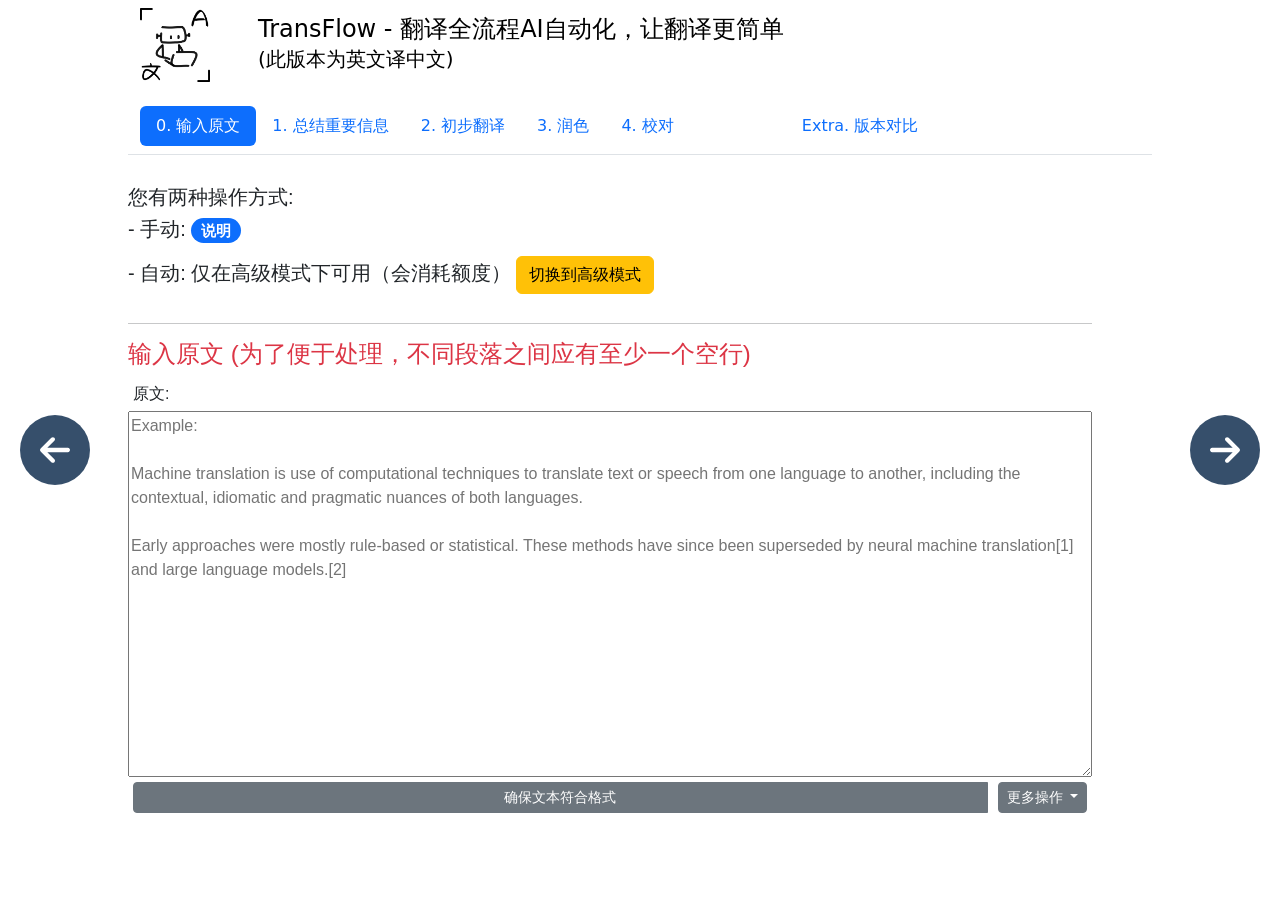
<file: index.html>
<!DOCTYPE html>
<html xmlns="http://www.w3.org/1999/xhtml" lang="en">

<head>
    <meta http-equiv="Content-Type" content="text/html; charset=utf-8" />
    <title>TransFlow - Effortless AI Translation Workflow</title>
    <link rel="icon" href="/static/icon.png">
    <meta name="viewport" content="width=device-width, initial-scale=1, minimum-scale=1, maximum-scale=1" />
    <meta name="viewport" content="width=device-width,initial-scale=1">
    <link href="https://cdn.jsdelivr.net/npm/bootstrap@5.3.3/dist/css/bootstrap.min.css" rel="stylesheet" integrity="sha384-QWTKZyjpPEjISv5WaRU9OFeRpok6YctnYmDr5pNlyT2bRjXh0JMhjY6hW+ALEwIH" crossorigin="anonymous">
    <link rel="stylesheet" href="static/custom.css">

</head>
<body>

<svg id="goto-prev" xmlns="http://www.w3.org/2000/svg" viewBox="0 0 448 512"><path fill="#FFF" d="M9.4 233.4c-12.5 12.5-12.5 32.8 0 45.3l160 160c12.5 12.5 32.8 12.5 45.3 0s12.5-32.8 0-45.3L109.2 288 416 288c17.7 0 32-14.3 32-32s-14.3-32-32-32l-306.7 0L214.6 118.6c12.5-12.5 12.5-32.8 0-45.3s-32.8-12.5-45.3 0l-160 160z"/></svg>
<svg  id="goto-next" xmlns="http://www.w3.org/2000/svg" viewBox="0 0 448 512"><path fill="#FFF" d="M438.6 278.6c12.5-12.5 12.5-32.8 0-45.3l-160-160c-12.5-12.5-32.8-12.5-45.3 0s-12.5 32.8 0 45.3L338.8 224 32 224c-17.7 0-32 14.3-32 32s14.3 32 32 32l306.7 0L233.4 393.4c-12.5 12.5-12.5 32.8 0 45.3s32.8 12.5 45.3 0l160-160z"/></svg>

<input type="file" id="load_input" textarea-id="">
<span id="notification" class="advanced_mode">The automation process will be displayed here (click to stop the automation)</span>

<div class="modal fade" id="help1_Modal" tabindex="-1" aria-labelledby="help1_ModalLabel" aria-hidden="true">
  <div class="modal-dialog">
    <div class="modal-content">
      <button type="button" class="btn-close" data-bs-dismiss="modal" aria-label="Close"></button>
      <div class="modal-body">
        <h6>This App interacts with a chatbot (e.g., ChatGPT) for Q&A. In manual mode, the App and cannot directly connect to the chatbot. You will need to manually send the generated prompt to the chatbot and copy its response back into the App.</h6>
        <hr>
        <h4>Steps:</h4>
        <p>1. Enter the original text.</p>
        <p>2. Click the right arrow to start the next Stage.</p>
        <p>3. Read the instruction in red for each step and follow the instructions.</p>
        <p>4. Repeat 2&3 until the Proofreading Stage finished. </p>
      </div>
    </div>
  </div>
</div>

<div class="modal fade" id="help2_Modal" tabindex="-1" aria-labelledby="help2_ModalLabel" aria-hidden="true">
  <div class="modal-dialog">
    <div class="modal-content">
      <button type="button" class="btn-close" data-bs-dismiss="modal" aria-label="Close"></button>
      <div class="modal-body">
          <h4>How to copy the response:</h4>
          <hr>
          <p>- Press Ctrl(CMD)+Shift+C also works in ChatGPT. </p>
          <p>- Click on the small button at the bottom left after the response in the chat window. </p>
          <br>
          <h4>If the response was interrupted:</h4>
          <hr>
          <p>- Click on the `continue` button in ChatGPT.</p>
          <p>- Request `continue` in the chatbox.</p>
      </div>
    </div>
  </div>
</div>


<nav class="py-2 border-bottom flex-container">
    <div class="container d-flex flex-wrap justify-content-center">
      <a href="/" class="d-flex align-items-center mb-3 mb-lg-0 me-lg-auto link-body-emphasis text-decoration-none">
        <img src="/static/logo2.png" id="logo" width="70" height="74">        
        <svg class="bi me-2" width="40" height="32"></svg>
        <span class="fs-4">TransFlow - Translation AI Workflow, Let Translation Flows Effortlessly
        <h5>(English->Chinese)</h5>
      </a>
    </div>
    <br>
    <div class="container d-flex flex-wrap">
      
      <ul class="nav nav-pills">
        <li class="nav-item"><a id="slide0_pointer" class="nav-link active">0. Enter the original text</a></li>
        <li class="nav-item"><a id="slide1_pointer" class="nav-link">1. Summarize the key information</a></li>
        <li class="nav-item"><a id="slide2_pointer" class="nav-link">2. Preliminary translation</a></li>
        <li class="nav-item"><a id="slide3_pointer" class="nav-link">3. Polishing</a></li>
        <li class="nav-item"><a id="slide4_pointer" class="nav-link">4. Proofreading</a></li>
        &emsp;&emsp;&emsp;&emsp;&emsp;&emsp;
        <li class="nav-item"><a id="slide5_pointer" class="nav-link">Extra. Version comparison</a>
      </ul>
    </div>
</nav>
<!-- <br> -->

<div id="slides">
    <div class="slide active" id="slide0">
        <div class="slide-content">
            <div class="flex-container">
                <div class="grid">
                    <span>
                        <h5>You have two options for the operation: </h5>
                        <h5 data-bs-toggle="modal" data-bs-target="#help1_Modal">- Manual:&#10;&#10;<span class="badge rounded-pill text-bg-primary">Explanation</span></h5>
                        <h5>- Automatic: Available only in ADVANCED mode (will consumes credits)<button type="button" id="switch_mode" class="btn btn-warning">Switch to ADVANCED mode</button><button type="button" id="auto_stage_all" class="automation advanced_mode btn btn-success">Enter the original text and click here to automate the entire translation process</button></h5>
                        
                        <span class="advanced_mode">Prompt Length Limit:<input type="text" id="length_limit" size="8" value="32000"></span>
                    </span>
                    <hr>
                    <h4 class="text-danger">Enter the original text (for ease of processing, there should be at least one blank line between paragraphs)</h4>
                    <label for="raw_article">Raw document:</label>
                    <textarea id="raw_article" xml-label="p_?" rows="15" cols="100" placeholder="Example:&#10;&#10;Machine translation is use of computational techniques to translate text or speech from one language to another, including the contextual, idiomatic and pragmatic nuances of both languages.&#10;&#10;Early approaches were mostly rule-based or statistical. These methods have since been superseded by neural machine translation[1] and large language models.[2]"></textarea>

                    <div class="btn-group">
                      <button type="button" class="btn btn-secondary btn-sm format_article" textarea-id="raw_article">Make sure the text is formatted</button>
                      <div class="dropdown">
                          <button class="btn btn-secondary btn-sm dropdown-toggle " type="button" data-bs-toggle="dropdown" aria-expanded="false">
                            More actions
                          </button>
                          <ul class="dropdown-menu">
                            <li><button class="dropdown-item save-Button" type="button" textarea-id="raw_article" data-filename="raw.md">Save text without formatting marks</button></li>
                            <li><button class="dropdown-item load-Button" type="button" textarea-id="raw_article">Upload Text</button></li>
                            <li><button class="dropdown-item copy_to_comparison" type="button" textarea-id="raw_article" version-name="Raw">Add to comparison</button></li>
                          </ul>
                        </div>
                    </div>
                    
                </div>
            </div>
        </div>
    </div>
    <div class="slide" id="slide1">
        <h2>(Get the key information that helps the translation)
            <button type="button" id="auto_stage1" class="automation advanced_mode btn btn-success btn-sm btn-sm">Automatically execute the entire Stage</button>
            <!-- d-none -->
        </h2>
        <div class="flex-container">
            <div class="grid advanced_mode">
                <h4 class="text-danger">1.1 Create a glossary
                    <button type="button" class="btn btn-danger" id="fetch_online_glossary"textarea-id="glossary">Generate a glossary from the online database</button></h4>
                <label for="">Reference Glossary:</label>
                <textarea id="glossary" rows="10" cols="50" placeholder="Example:&#10;&#10;| Term | Category | Translation |&#10;|---|---|---|&#10;| LLM | AI | 大语言模型 |"></textarea>
                
                <button id="update_online_glossary" textarea-id="glossary">
                Click here to update the online database after modification</button>
            </div>
            <div class="grid">
                <h4 class="text-danger">1.2 Please click on the red button to generate a prompt from the template and previous content
                    <button type="button" class="process_prompt_general btn btn-danger" prompt-textarea-id="editor_prompt" article-textarea-id="raw_article">Generate prompt and copy it</button></h4>
                <button type="button" id="editor_prompt_button" class="process_prompt_general automation advanced_mode btn btn-success btn-sm" prompt-textarea-id="editor_prompt" article-textarea-id="raw_article" automation='true' result-textarea-id="annotation">Auto-generate/execute the prompt and send the response to the next textarea</button>
                <label for="editor_prompt">Prompt template:</label>
                <textarea id="editor_prompt" rows="3" cols="50" style="background-color: #FFFBE6"></textarea>
            </div>

            <div class="grid">
                <h4 class="text-danger">1.3 Please start a new chatbot (e.g. ChatGPT), then send the copied prompt</h4>
                <br>
                <h4 class="text-danger" data-bs-toggle="modal" data-bs-target="#help2_Modal">1.4 When the response of chatbot is ready, copy the response and paste it below&#10;&#10;<span class="badge rounded-pill text-bg-primary">Help</span></h4>
                <label for="annotation">Annotation: </label>
                <textarea id="annotation" xml-label="annotation" rows="10" cols="40" placeholder="Example: &#10;&#10;Task 1:&#10;...&#10;Task 2:&#10;...&#10;Task 3:&#10;...&#10;Task 4:&#10;...&#10;"></textarea>
            </div>
            <div class="grid">
                <h4 class="text-danger">1.5 Extract the annotations from the responsed text above
                    <button type="button" class="format_article btn btn-danger"  id="format_annotation" textarea-id="annotation">Extract</button></h4>
                 
                <label for="wording">Wording:</label>
                <input type="text" id="wording" size="20" value="">
                <label for="category">Category:</label>
                <input type="text" id="category" size="20" value="">
                <label for="polishing_scheme">Polishing scheme:</label>
                <textarea id="polishing_scheme" xml-label="Polishing scheme" rows="10" cols="40" placeholder=""></textarea>    
            </div>
            
        </div>
    </div>
    <div class="slide" id="slide2">
        <h2>(Preliminary translation and simple polishing & proofreading)
            <button type="button" id="auto_stage2" class="automation advanced_mode btn btn-success btn-sm btn-sm">Automatically execute the entire Stage</button>
        </h2>
        <div class="flex-container">
            <div class="advanced_mode">
                <div class="grid">
                    <h4 class="text-danger">2.1 Use machine translation to generate first draft
                        <button type="button" class="btn btn-danger" id="machine_translate">Translate by DeepL</button></h4>
                    
                    <textarea id="MT_article" xml-label="p_?" rows="10" cols="50"></textarea>

                    <div class="btn-group">
                      <button type="button" id="format_MT_article" class="btn btn-secondary btn-sm format_article" textarea-id="MT_article">Make sure the text is formatted</button>
                      <div class="dropdown">
                          <button class="btn btn-secondary btn-sm dropdown-toggle " type="button" data-bs-toggle="dropdown" aria-expanded="false">
                            More actions
                          </button>
                          <ul class="dropdown-menu">
                            <li><button class="dropdown-item save-Button" type="button" textarea-id="MT_article" data-filename="[Step1]Machine translation">Save text without formatting marks</button></li>
                            <li><button class="dropdown-item load-Button" type="button" textarea-id="MT_article">Upload Text</button></li>
                            <li><button class="dropdown-item copy_to_comparison" type="button" textarea-id="MT_article" version-name="Machine translate">Add to comparison</button></li>
                          </ul>
                        </div>
                    </div>
                    <br>
                    <br>
                </div>

                <div class="grid">
                    <h4 class="text-danger">2.2.1 Please click on the red button to generate a prompt from the template and previous content
                        <button type="button" class="process_prompt_general btn btn-danger" prompt-textarea-id="prerevision_prompt" article-textarea-id="MT_article">Generate prompt and copy it</button></h4>
                    <button type="button" id="prerevision_button" class="process_prompt_general automation advanced_mode btn btn-success btn-sm" prompt-textarea-id="prerevision_prompt" article-textarea-id="MT_article" automation='true' result-textarea-id="prerevision_article">Auto-generate/execute the prompt and send the response to the next textarea</button>
                    <label for="prerevision_prompt">Prompt template:</label>
                    <textarea id="prerevision_prompt" rows="3" cols="50" style="background-color: #FFFBE6"></textarea>  
                </div>
                <div class="grid">
                    <h4 class="text-danger">2.2.2 Please start a new chatbot (e.g. ChatGPT), then send the copied prompt</h4>
                    <br>
                    <h4 class="text-danger" data-bs-toggle="modal" data-bs-target="#help2_Modal">2.2.3 When the response of chatbot is ready, copy the response and paste it below&#10;&#10;<span class="badge rounded-pill text-bg-primary">Help</span></h4>
                    <label for="prerevision_article">Simple revision:</label>
                </div>
            </div>
            <div class="basic_mode">
                <div class="grid">
                    <h4 class="text-danger">2.1 Please click on the red button to generate a prompt from the template and previous content
                        <button type="button" class="process_prompt_general btn btn-danger" prompt-textarea-id="LLM_translation_prompt" article-textarea-id="MT_article">Generate prompt and copy it</button></h4>
                    <button type="button" id="prerevision_button" class="d-none process_prompt_general automation advanced_mode btn btn-success btn-sm" prompt-textarea-id="LLM_translation_prompt" automation='true' result-textarea-id="prerevision_article">Auto-generate/execute the prompt and send the response to the next textarea</button>
                    <label for="LLM_translation_prompt">Prompt template:</label>
                    <textarea id="LLM_translation_prompt" rows="3" cols="50" style="background-color: #FFFBE6"></textarea>           
                </div>
                <div class="grid">
                    <h4 class="text-danger">2.2 Please start a new chatbot (e.g. ChatGPT), then send the copied prompt</h4>
                    <br>
                    <h4 class="text-danger" data-bs-toggle="modal" data-bs-target="#help2_Modal">2.3 When the response of chatbot is ready, copy the response and paste it below&#10;&#10;<span class="badge rounded-pill text-bg-primary">Help</span></h4>
                    <label for="prerevision_article">Preliminary Translated:</label>
                </div>
            </div>
            <div class="grid">
                <textarea id="prerevision_article" xml-label="p_?" operations='+,+' rows="10" cols="50"></textarea>

                <div class="btn-group">
                  <button type="button" class="btn btn-secondary btn-sm format_article" textarea-id="prerevision_article">Make sure the text is formatted</button>
                  <div class="dropdown">
                      <button class="btn btn-secondary btn-sm dropdown-toggle " type="button" data-bs-toggle="dropdown" aria-expanded="false">
                        More actions
                      </button>
                      <ul class="dropdown-menu">
                        <li><button class="dropdown-item save-Button" type="button" textarea-id="prerevision_article" data-filename="[Step2]prerevision.md">Save text without formatting marks</button></li>
                        <li><button class="dropdown-item load-Button" type="button" textarea-id="prerevision_article">Upload Text</button></li>
                        <li><button class="dropdown-item copy_to_comparison" type="button" textarea-id="prerevision_article" version-name="Prerevision">Add to comparison</button></li>
                      </ul>
                    </div>
                </div>
            </div>
        </div>
    </div>
    <div class="slide" id="slide3">
        <h2>(Generate the new polish scheme)
            <button type="button" id="auto_stage3" class="automation advanced_mode btn btn-success btn-sm">Automatically execute the entire Stage</button>
        </h2>
        <div class="flex-container">
            <div class="grid">
                <h4 class="text-danger">3.1 Please click on the red button to generate a prompt from the template and previous content
                    <button type="button" class="process_prompt_general btn btn-danger" prompt-textarea-id="polish_preparation_prompt" article-textarea-id="prerevision_article|MT_article">Generate prompt and copy it</button></h4>
                <button type="button" id="polish_preparation_button" class="process_prompt_general automation advanced_mode btn btn-success btn-sm" prompt-textarea-id="polish_preparation_prompt" article-textarea-id="prerevision|MT_article" automation='true' result-textarea-id="polish_preparation">Auto-generate/execute the prompt and send the response to the next textarea</button>
                <label for="polish_preparation_prompt">Prompt template:</label>
                <textarea id="polish_preparation_prompt" rows="3" cols="50" style="background-color: #FFFBE6"></textarea>
            </div>
            <div class="grid">
                <h4 class="text-danger">3.2 Please start a new chatbot (e.g. ChatGPT), then send the copied prompt</h4>
                <br>
                <h4 class="text-danger" data-bs-toggle="modal" data-bs-target="#help2_Modal">3.3 When the response of chatbot is ready, copy the response and paste it below&#10;&#10;<span class="badge rounded-pill text-bg-primary">Help</span></h4>
                <textarea id="polish_preparation" rows="10" cols="50"></textarea>
                <h4 class="text-danger">3.4 Extract the information from the responsed text above
                <button type="button" id="extract_polishing_information" class="btn btn-danger">Extract</button></h4> 
            </div>
        </div>
        <h2>(Get different polish verisons and then integrating them)</button>
        </h2>
        <div class="flex-container">    
            <div class="grid">
                <h4 class="text-danger">3.5 Please click on the red button to generate a prompt from the template and previous content
                    <button type="button" class="process_prompt_general btn btn-danger" prompt-textarea-id="polish_prompt" article-textarea-id="prerevision_article|MT_article">Generate prompt and copy it</button></h4>
                <button type="button" id="polish_analysis_button" class="process_prompt_general automation advanced_mode btn btn-success btn-sm" prompt-textarea-id="polish_prompt" article-textarea-id="prerevision|MT_article" automation='true' result-textarea-id="polished_article_analysis">Auto-generate/execute the prompt and send the response to the next textarea</button>
                <label for="polish_prompt">Prompt template:</label>
                <textarea id="polish_prompt" rows="3" cols="50" style="background-color: #FFFBE6"></textarea>
            </div>
            <div class="grid">
                <h4 class="text-danger">3.6 Please start a new chatbot (e.g. ChatGPT), then send the copied prompt</h4>
                    <br>
                <h4 class="text-danger" data-bs-toggle="modal" data-bs-target="#help2_Modal">3.3 When the response of chatbot is ready, copy the response and paste it below&#10;&#10;<span class="badge rounded-pill text-bg-primary">Help</span></h4>
                <textarea id="polished_article_analysis" rows="10" cols="50"></textarea>
            </div>
            <div class="grid">
                <h4 class="text-danger">3.7 Extract the article from the responsed text above
                    <button type="button" id="selectVersion" class="btn btn-danger" article-textarea-id="polished_article_analysis" result-textarea-id="polished_article">Extract</button></h4>         

                <label for="polished_article">Polished:</label>
                <textarea id="polished_article" xml-label="p_?" operations='+,+' rows="10" cols="50"></textarea>

                <div class="btn-group">
                  <button type="button" class="btn btn-secondary btn-sm format_article" textarea-id="polished_article">Make sure the text is formatted</button>
                  <div class="dropdown">
                      <button class="btn btn-secondary btn-sm dropdown-toggle " type="button" data-bs-toggle="dropdown" aria-expanded="false">
                        More actions
                      </button>
                      <ul class="dropdown-menu">
                        <li><button class="dropdown-item save-Button" type="button" textarea-id="polished_article" data-filename="[Step3]Polished.md">Save text without formatting marks</button></li>
                        <li><button class="dropdown-item load-Button" type="button" textarea-id="polished_article">Upload Text</button></li>
                        <li><button class="dropdown-item copy_to_comparison" type="button" textarea-id="polished_article" version-name="Polished">Add to comparison</button></li>
                      </ul>
                    </div>
                </div>
            </div>
        </div>
    </div>
    <div class="slide" id="slide4">
        <h2>(Analyze translation errors in each sentence and correct them)
            <button type="button" id="auto_stage4" class="automation advanced_mode btn btn-success btn-sm">Automatically execute the entire Stage</button>
        </h2>
        <div class="flex-container">
            <div class="grid">
                <h4 class="text-danger">4.1 Please click on the red button to generate a prompt from the template and previous content
                    <button type="button" class="process_prompt_general btn btn-danger" prompt-textarea-id="proof_prompt" article-textarea-id="prerevision|polished_article|MT_article">Generate prompt and copy it</button></h4>
                <button type="button" id="proof_button1" class="process_prompt_general automation advanced_mode btn btn-success btn-sm" prompt-textarea-id="proof_prompt" article-textarea-id="prerevision|polished_article|MT_article" automation='true' result-textarea-id="proofed_article_analysis">Auto-generate/execute the prompt and send the response to the next textarea</button>
                <label for="proof_prompt">Prompt template:</label>
                <textarea id="proof_prompt" rows="3" cols="50" style="background-color: #FFFBE6"></textarea>
            </div>
            <div class="grid">
                <h4 class="text-danger">4.2 Please start a new chatbot (e.g. ChatGPT), then send the copied prompt</h4>
                    <br>
                <h4 class="text-danger" data-bs-toggle="modal" data-bs-target="#help2_Modal">4.3 When the response of chatbot is ready, copy the response and paste it below&#10;&#10;<span class="badge rounded-pill text-bg-primary">Help</span></h4>
                <textarea id="proofed_article_analysis" rows="10" cols="50"></textarea>
            </div>
            <div class="grid">
                <h4 class="text-danger">4.4 Extract the article from the responsed text above
                    <button type="button" id="construct_proofed_version" class="btn btn-danger" article-textarea-id="proofed_article_analysis" result-textarea-id="proofed_article">Extract</button></h4>

                <label for="proofed_article">Proofreaded:</label>
                <textarea id="proofed_article" xml-label="p_?" operations='+,-,concat' rows="10" cols="50"></textarea>

                <div class="btn-group">
                  <button type="button" class="btn btn-secondary btn-sm format_article" textarea-id="proofed_article">Make sure the text is formatted</button>
                  <div class="dropdown">
                      <button class="btn btn-secondary btn-sm dropdown-toggle " type="button" data-bs-toggle="dropdown" aria-expanded="false">
                        More actions
                      </button>
                      <ul class="dropdown-menu">
                        <li><button class="dropdown-item save-Button" type="button" textarea-id="proofed_article" data-filename="[Step4]Proofreaded.md">Save text without formatting marks</button></li>
                        <li><button class="dropdown-item load-Button" type="button" textarea-id="proofed_article">Upload Text</button></li>
                        <li><button class="dropdown-item copy_to_comparison" type="button" textarea-id="proofed_article" version-name="Proofreaded">Add to comparison</button></li>
                      </ul>
                    </div>
                </div>
            </div>
        </div>
    </div>
    <div class="slide" id="slide5">
        <div class="flex-container" id="versions">
            <div id="button_for_versions" class="grid">
                <button type="button" id="add_version" class="btn btn-warning">Add new version</button>
                <button type="button" id="copy_multiversions" class="btn btn-danger">Copy the the comparison to the clipboard</button>
            </div>
        </div>
    </div>
</div>

<script src="https://cdn.jsdelivr.net/npm/bootstrap@5.3.3/dist/js/bootstrap.bundle.min.js" integrity="sha384-YvpcrYf0tY3lHB60NNkmXc5s9fDVZLESaAA55NDzOxhy9GkcIdslK1eN7N6jIeHz" crossorigin="anonymous"></script>
<script type="text/javascript" src="static/io.js"></script>
<script type="text/javascript" src="static/text-format.js"></script>
<script type="text/javascript" src="static/shorten-prompt.js"></script>
<script type="text/javascript" src="static/slides.js"></script>
<script type="text/javascript" src="static/automation.js"></script>

<script type="importmap">
  {
    "imports": {
      "sentencex": "https://esm.sh/sentencex@0.4.2"
    }
  }
</script>
<script type="module">
  import segment from "sentencex"; // → https://esm.sh/react@18.2.0
  window.segment = segment;
</script>

<script type="text/javascript">

// 替换字典
const replacements = {
    "Translation AI Workflow, Let Translation Flows Effortlessly": "翻译全流程AI自动化，让翻译更简单",
    "(English->Chinese)": "(此版本为英文译中文)",
    "for ease of processing, there should be at least one blank line between paragraphs": "为了便于处理，不同段落之间应有至少一个空行",
    "Get the key information that helps the translation": "获取有助于翻译的重要信息",
    "The automation process will be displayed here (click to stop the automation)": "此处可显示自动化进度（点击可停止自动化）",

    "Use machine translation to generate first draft": "使用机器翻译生成初稿",
    "Preliminary translation and simple polishing & proofreading": "初步翻译和简单的润色&校对",
    "Preliminary translation": "初步翻译",
    "Generate the new polish scheme": "生成新的润色方案",
    "Get different polish verisons and then integrating them": "获得不同的润色，然后整合",
    "Analyze translation errors in each sentence and correct them": "分析每句话的翻译错误并修改",

    "This App interacts with a chatbot (e.g., ChatGPT) for Q&A. In manual mode, the App and cannot directly connect to the chatbot. You will need to manually send the generated prompt to the chatbot and copy its response back into the App to process.": "本应用需与聊天助手（如 ChatGPT）进行问答。在手动模式下，本应用无法直接连接聊天助手，你需要手动将应用生成的 Prompt 发送给聊天助手，并将其回复传回应用处理。",
    "Enter the original text and click here to automate the entire translation process": "输入原文后点此自动运行所有流程",
    "Automatically execute the entire Stage": "自动运行这部分的流程",
    "Enter the original text": "输入原文",
    "Click the right arrow to start the next Stage": "点击右侧箭头进入下一阶段",
    "Read the instruction in red for each step and follow the instructions": "阅读每个步骤的红色文字，按照文字指示操作",
    "Go to the next step": "进入下一步骤",
    "Repeat 2&3 until the Proofreading Stage finished": "重复 2 & 3 直到校对阶段完成",

    "Prompt Length Limit": "Prompt长度限制",
    "You have two options for the operation": "您有两种操作方式",
    "- Manual": "- 手动",
    "- Automatic": "- 自动",

    "Prompt template": "Prompt模板",
    "Summarize the key information": "总结重要信息",
    "Please click on the red button to generate a prompt from the template and previous content": "请点击红色按钮，根据模板和之前的内容生成Prompt",
    "Please start a new chatbot (e.g. ChatGPT), then send the copied prompt": "请重新打开一个聊天助手页面（如ChatGPT），然后发送复制的Prompt",
    "Generate prompt and copy it": "生成并复制Prompt",
    "Auto-generate/execute the prompt and send the response to the next textarea": "自动生成 / 执行prompt并把回复填入后面的文本框",

    "Extract the information from the responsed text above": "从回复的文本中提取信息",
    "Extract the article from the responsed text above": "从回复的文本中提取文章",
    "Extract the annotations from the responsed text above": "从回复的文本中提取注释",
    "When the response of chatbot is ready, copy the response and paste it below": "聊天助手完成回复后，请复制回复并粘贴在下面",

    "How to copy the response": "怎样复制回复",
    "Click on the small button at the bottom left after the response in the chat window": "点击回复的左下的方形小按钮可复制输出",
    "Press Ctrl(CMD)+Shift+C also works in ChatGPT": "ChatGPT中可按Ctrl(CMD)+Shift+C",
    "If the response was interrupted": "如果回复中断",
    "Click on the `continue` button in ChatGPT": "在ChatGPT中可点“continue”按钮",
    "Request `continue` in the chatbox": "聊天窗口中输入“continue”",

    "Create a glossary": "创建词汇表",
    "Reference Glossary:": "参考词汇表:",
    "Generate a glossary from the online database": "检索在线数据库，自动生成词汇表",
    "Click here to update the online database after modification": "修改后点此更新在线数据库",
    "Translate by DeepL": "使用DeepL翻译",

    "Extract": "提取",
    "Available only in ADVANCED mode (will consumes credits)": "仅在高级模式下可用（会消耗额度）",
    "Switch to BASIC mode": "切换到简单模式",
    "Switch to ADVANCED mode": "切换到高级模式",

    "Save text without formatting marks": "保存文本(无格式标记)",
    "Version comparison": "版本对比",
    "Add new version": "添加新版本",
    "Copy the the comparison to the clipboard": "复制不同版本的对比到剪贴板",
    "Add to comparison": "添加到版本对比",
    "Version:": "版本名:",
    "Upload Text": "上传文本",
    "Make sure the text is formatted": "确保文本符合格式",
    "More actions": "更多操作",
    "Help": "帮助",
    "Explanation": "说明",

    "Required": "必要信息",
    "Annotation": "注释",
    "Category": "文章分类",
    "Wording": "写作风格",
    "Polishing scheme": "润色方案",
    "Glossary": "词汇表",

    "Raw document": "原文",
    "Simple revision": "初步修改稿",
    "Preliminary Translated": "初稿",
    "Machine translation": "机器翻译",
    "Polished": "润色稿",
    "Proofreaded": "校对稿",
    "Polishing": "润色",
    "Proofreading": "校对",
    
    "": "",
    "": "",
    "": "",
};

var f_labels = {'VERSION':'版本',
    'SOURCE':'原文',
    'TRANSLATION':'翻译',
    'ANALYSIS':'分析',
    'SELECTION':'选择',
    'REVISION':'修正',
    'TERMS':'建议词汇表',
    'source_language':'English',
    'source_language2':'英文',
    'source_lang':'EN',
    'target_language':'Chinese',
    'target_language2':'中文',
    'target_lang':'ZH'
}

var general_note = `## 当你输出上述结构时，请注意保证：
- 段落完整：
    - 请确保输出\`<p_1>\`->\`@{last_paragraph}@\`的所有段落；
    - 禁止擅自合并或遗漏任何段落（包括注释、引用）;
    - 禁止在输出的开头和结尾擅自增加无关的内容；
- 语义完整：
    - 禁止改变文章原意；
    - 禁止擅自将较长内容总结，或擅自将较短内容扩展；
    - 如果文中出现${f_labels["source_language2"]}（包括名称、术语、参考文献、参考文献在正文中的引用、等等），说明这些是不需要翻译的部分，请完整保留其原文；
    - 请遵照\`<glossary>\`（即翻译词汇表）和\`<do_not_translate>\`（即不可译内容）提供的翻译指示；
- 格式完整：
    - 禁止删除原文中的标题、列表、链接、粗体、斜体、表格等所有Markdown格式标记，不要进行任何破坏格式的操作；
    - 如果文中出现引用、注释或脚注，请完整保留它们的原文内容和标签格式；
    - 文中有些内容出现在括号之间，它们也很重要，禁止擅自删除括号之间的内容。

这一任务对我非常关键，完整完成任务后你将得到10000美元的酬劳。请深呼吸，然后充分展现你的写作技能，认真完成任务并输出。`

var step1_task234 = `<*Task2*>

<*参考材料*>

**词汇表参考**：
---
@{glossary}@

</*参考材料*>

<*角色*>
你是一个专业翻译员：
- 母语为${f_labels["target_language2"]}，语言表达能力极高，有近50年的${f_labels["target_language2"]}写作经验；
</*角色*>

<任务描述>
## 目标

在你看到的这篇${f_labels["source_language2"]}文章中有一些需要特别注意的词汇（诸如术语/命名/习惯表达）不能被直接翻译，而是有在这个领域中特定的翻译方式。我已经提供了一个初步的**词汇表参考**表格，你需要阅读文章并补全这个词汇表。

注意：
- 如果**词汇表参考**中提供了一个${f_labels["source_language2"]}单词在不同领域内多种翻译，在新的词汇表中只保留和文章最匹配的那个领域所在的行，删除其它的行；
- 如果**词汇表参考**中没有提供这个${f_labels["source_language2"]}单词的对应翻译，就在新的词汇表中根据文章的领域和单词所在的语境给出合适的翻译；
- 如果同一个单词在文章就有多个对应翻译，请在新的词汇表中分别列出这些翻译，并在\`Category\`中做出区分；
- 不要在新的词汇表中擅自改变**词汇表参考**中已经提供的翻译，即使提供的翻译也是${f_labels["source_language2"]}；
- 对于你补充的词汇翻译方式，应从\`<category>\`里给出的文章领域中挑选一个较细的领域，标记在\`Category\`栏中；
- 有些${f_labels["source_language2"]}词汇在该文章的语境是不需要翻译的，请你准确找出这些词汇并在\`Translation\`栏中直接复制这些${f_labels["source_language2"]}词汇；
</任务描述>

<*输出格式*>
## 你的输出应当符合下面的格式：
把新的词汇表输出为名为\`${f_labels["TERMS"]}\`、格式为\`|Term|Category|Translation|\`的表格。
</*输出格式*>

</*Task2*>


<*Task3*>

<任务描述>
## 目标
请将你上面输出的\`<information>\`翻译到同一个XML标签中。要求：
- 在翻译过程中，请保留所有XML格式的标记。
- \`<information>\`标签改名为\`<annotation>\`
- \`<wording>\`标签的内容按下面的参考翻译：正式语境/非正式语境; 语气中立/语气积极/语气消极; 描述具体明确/描述抽象; 内容专业/内容通俗; 表达方式直接/表达方式委婉。
- 增加一个\`<glossary>\`标签。请把上面你生成的\`${f_labels["TERMS"]}\`表格，在\`<glossary>\`里输出，格式为\`词汇1的${f_labels["source_language2"]}:词汇1的翻译; 词汇2的${f_labels["source_language2"]}:词汇2的翻译;...\`（用\`;\`区分项目，\`:\`分隔${f_labels["source_language2"]}和翻译）。
- 增加一个\`<do_not_translate>\`标签。请你分析文章并总结出其中不需要翻译的部分（例如直接引用的${f_labels["source_language2"]}内容或者论文的参考文献）。
- 请将\`<abstract>\`标签置于\`<annotation>\`标签内的末尾位置，注意\`<abstract>\`中的术语按照\`<glossary>\`翻译。
</任务描述>

<*输出格式*>
## 你的输出应当符合下面的格式：
\`\`\`
<annotation>
    <wording>...</wording>
    ...
</annotation>
...
\`\`\`
</*输出格式*>

</*Task3*>

<*Task4*>
<任务描述>
你将来会看到这篇文章的${f_labels["target_language2"]}翻译稿，但是因为翻译质量不高，你将被要求润色这个${f_labels["target_language2"]}翻译稿。
请你根据已经得到的该文章的文体（见\`<wording>\`）和领域（见\`<category>\`），预先制定出对${f_labels["target_language2"]}翻译稿的润色方案，其步骤如下：
1. 确定文章的核心目标与受众；
2. 明确合适的润色风格；
3. 详细设计能润色出这种风格的策略和方法。
</任务描述>

<*输出格式*>
## 你的输出应当符合下面的格式：
\`\`\`
<polishing_scheme>
    [目标与受众]: xxxxx
    [润色风格]: xxxxx
    [润色策略]: xxxxx
</polishing_scheme>
...
\`\`\`
</*输出格式*>

</*Task4*>`
document.getElementById('editor_prompt').value = `<*Task1*>

<*Material*>

The following is an article. The body of the article is located between the above XML tags \`<article>\` and \`</article>\`, and each paragraph is denoted by the XML tag \`<p_[i]>\`, where ‘i’ stands for the paragraph id.

---
@{texts: [raw_article],
languages: ['${f_labels["source_language"]}'],
names: [''],
sentence_segment: false,}@

</*Material*>

<*Role*>
## You are a professional editor who:
- Familiar with Markdown and XML formats.
<*Role*>

<*Description*>
## Goal:
Examine the article and produce the following information in XML format with the main tag \`<information>\`:

1. *Wording*: Assign the wording categories of the article according to the following framework: Context(Formal/Informal);Tone(Neutral/Positive/Negative);Specificity(Concrete/Abstract);Technical(Technical/Non-technical);Expression(Direct/Indirect). Separate each tag with the symbol ";" inside the XML tag \`<wording>\`.
2. *Category*: Assign a hierarchical category to which the article pertains. The basic level should belong to one of Science and Technology, Social Sciences, Literature and Arts, News and Media, and Lifestyle. Denote each successive level of the hierarchical category with the symbol ">" inside the XML tag \`<category>\`.
3. *Content Tags*: Pinpoint and list up to five relevant content tags that best represent the article's themes. Separate each tag with the symbol ";" inside the XML tag \`<tags>\`.
4. *Abstract*: Draft a super succinct summary (XML tag: \`<abstract>\`).

You should complete Task and generate your response. 
</*Description*>

<*Response format*>
## Your response should be in the XML structure as follows:
\`\`\`
<information>
    ...
</information>
...
\`\`\`
</*Response format*>

<*Task1*>

${step1_task234}

<*pipline_of_tasks*>
1. Output "Task1:";
2. Then execute <*Task1*> in ${f_labels["source_language"]};
3. Output"Task2:\n##\`${f_labels["TERMS"]}\`\n";
4. Then execute <*Task2*> in ${f_labels["target_language"]};
5. Output"Task3:";
6. Then execute <*Task3*> in ${f_labels["target_language"]};
7. Output"Task4:";
8. Then execute <*Task4*> in ${f_labels["target_language"]};

Please take a deep breath and then execute <*Task1*>, <*Task2*>, <*Task3*>, and <*Task4*> in order. Don't add extraneous content at the beginning and end of the output. Do not stop after completing <*Task1*>. I’m going to tip you $1000 for a perfect response!

</*pipline_of_tasks*>

*Your response:*
---
Task1:
...
(Please follow the <*pipline_of_tasks*> and continue)
completion_mark:</annotation>
new_chat:true
close_chat:true
consolidate_mark:false
`;


document.getElementById('prerevision_prompt').value = `<*参考材料*>

下面的内容是一篇结构化的文章。该结构有3个主要层次： 
  a. 用\`<article>\`XML标签包括整篇文章的内容；
  b. 用\`<p_[i]>\`XML标签表示文章中每个段落，其中'i'代表段落编号；
  c. 用\`[${f_labels["SOURCE"]}]:\`和\`[${f_labels["TRANSLATION"]}]:\`分别指示句子的${f_labels["source_language2"]}原句和${f_labels["target_language2"]}机翻版本。

---
@{texts: [raw_article, MT_article],
languages: ['${f_labels["source_language"]}', '${f_labels["target_language"]}'],
names: ['${f_labels["SOURCE"]}', '${f_labels["TRANSLATION"]}'],
sentence_segment: false,}@
------
------

下面的内容是对该文章的注释：
@{annotation}@
---

</*参考材料*>

<*角色*>
你是一个资深翻译员：
- 母语为${f_labels["target_language2"]}${f_labels["source_language2"]}双语，有近50年的翻译经验，擅长发现翻译中各种错误，哪怕是十分细微的错误；
- ${f_labels["target_language2"]}语言表达能力极高，擅长使用非常地道的文字去修改和润色翻译腔很重的文章；
- 习惯的写作风格是 @{wording}@；
- 擅长清晰地表达思想，为了把句子表达清楚，喜欢用对于${f_labels["target_language2"]}来说规范的语法、严密的逻辑和精准无歧义的用词；
- 擅长@{category}@领域的${f_labels["target_language2"]}和${f_labels["source_language2"]}写作；
- 熟悉Markdown和XML格式。
</*角色*>

<*任务介绍*>
## 目标
上文的${f_labels["target_language2"]}翻译是机器翻译，所以存在许多错误。
- *任务目标1*： 有的错误源于${f_labels["target_language2"]}翻译相比${f_labels["source_language2"]}原文的任何遗漏、冗余、或语义扭曲等错误，所以你的第一个目标是确保译文的高度准确性和质量。你要对比两者的差异，识别出${f_labels["target_language2"]}翻译中的错误，并改进翻译稿。你可以从以下几个方面入手：
    - **准确清晰**：确保译文准确传达原文的信息，没有遗漏原文的信息或增加不必要的信息。密切关注曲解、模棱两可的措辞或前后矛盾之处。
    - **语法和句法结构**：检查${f_labels["target_language2"]}译文是否符合语法规范，句子结构是否通顺。
    - **术语正确**：确认术语（如果有的话）或其它用词是否合适，
    - **逻辑连贯**：确保翻译后的逻辑正确且清晰，前后连贯。
    - **风格一致**：保持译文@{wording}@的风格，确保语言表达直接且符合@{category}@领域的表达习惯。
    如果你发现了某个错误但认为这是作者为了某种特殊表达故意设计的，就忽略这个错误。

- *任务目标2*：有的错误源于${f_labels["target_language2"]}和${f_labels["source_language2"]}在用法上的差异，所以你的第二个目标是润色${f_labels["target_language2"]}翻译。润色后的翻译稿应当更加符合${f_labels["target_language2"]}语言习惯、更加符合原文要表达的意思、也要保留原文的Markdown格式。
    你应当参考下面的语言润色方案：
@{polishing_scheme}@

总的来说，你的任务是从\`<p_1>\`开始，根据每对原文和翻译的语义一致性，识别出该翻译相比原文的任何遗漏、冗余、语义扭曲、或其它的错误，修正发现的问题（*任务目标1*），并使其符合${f_labels["target_language2"]}语言习惯以及符合原文的意思（*任务目标2*）；

</*任务介绍*>

<*输出格式*>
## 你的输出应当符合下面的格式：
    a. 从\`<p_1>\`开始，对于输入的\`<article>\`中的每个段落（\`<p_[i]>\`），输出带编号的段落开始标记\`<p_[i]>\`。
    b. 在段落开始标记后，直接输出该段落符合任务要求的修正文本（注意这里不需要输出原文）。

${general_note}

## 输出的例子如下：
\`\`\`
<p_1>
    ## Lorem ipsum
</p_1>
<p_2>
    Lorem ipsum **dolor** sit amet, consectetur adipiscing elit. Ut enim ad minim veniam, quis nostrud exercitation ullamco.
</p_2>
...
\`\`\`
</*输出格式*>

*以下是输出内容*
---
\`<p_1>\`
(请继续...)

completion_mark:@{last_paragraph}@
new_chat:true
close_chat:true
consolidate_mark:false
`;

document.getElementById('LLM_translation_prompt').value = `<*参考材料*>

下面的内容是一篇结构化的文章。该结构有3个主要层次： 
  a. 用\`<article>\`XML标签包括整篇文章的内容；
  b. 用\`<p_[i]>\`XML标签表示文章中每个段落，其中'i'代表段落编号；

---
@{texts: [raw_article],
languages: ['${f_labels["source_language"]}'],
names: ['${f_labels["SOURCE"]}'],
sentence_segment: false,}@
------
------

下面的内容是对该文章的注释：
@{annotation}@
---

</*参考材料*>

<*角色*>
你是一个资深翻译员：
- 母语为${f_labels["target_language2"]}${f_labels["source_language2"]}双语，有近50年的翻译经验，擅长发现翻译中各种错误，哪怕是十分细微的错误；
- ${f_labels["target_language2"]}语言表达能力极高，擅长使用非常地道的文字翻译文章；
- 习惯的写作风格是 @{wording}@；
- 擅长清晰地表达思想，为了把句子表达清楚，喜欢用对于${f_labels["target_language2"]}来说规范的语法、严密的逻辑和精准无歧义的用词；
- 擅长@{category}@领域的${f_labels["target_language2"]}和${f_labels["source_language2"]}写作；
- 熟悉Markdown和XML格式。
</*角色*>

<*任务介绍*>
## 目标
你需要把提供的${f_labels["source_language2"]}文档从\`<p_1>\`开始翻译为${f_labels["target_language2"]}。

- 你要确保译文的高度准确性和质量，要避免${f_labels["target_language2"]}译文相比${f_labels["source_language2"]}原文的任何遗漏、冗余、或语义扭曲等错误。你可以从以下几个方面入手：
    - **准确清晰**：确保译文准确传达原文的信息，没有遗漏原文的信息或增加不必要的信息。密切关注曲解、模棱两可的措辞或前后矛盾之处。
    - **语法和句法结构**：检查${f_labels["target_language2"]}译文是否符合语法规范，句子结构是否通顺。
    - **术语正确**：确认专业术语（如果有的话）或其它用词是否合适，
    - **逻辑连贯**：确保翻译后的逻辑正确且清晰，前后连贯。
    - **风格一致**：保持译文@{wording}@的风格，确保语言表达直接且符合@{category}@领域的表达习惯。
    如果你发现了某个错误但认为这是作者为了某种特殊表达故意设计的，就忽略这个错误。

- 你要确保译文的语言符合${f_labels["target_language2"]}语言习惯，避免${f_labels["target_language2"]}和${f_labels["source_language2"]}在用法上的差异。你应当参考下面的语言润色方案：
@{polishing_scheme}@

总的来说，你的任务是在翻译过程中该翻译相比原文的任何遗漏、冗余、语义扭曲、或其它的错误，并使翻译符合${f_labels["target_language2"]}语言习惯；

</*任务介绍*>

<*输出格式*>
## 你的输出应当符合下面的格式：
    a. 从\`<p_1>\`开始，对于输入的\`<article>\`中的每个段落（\`<p_[i]>\`），输出带编号的段落开始标记\`<p_[i]>\`。
    b. 在段落开始标记后，直接输出该段落符合任务要求的${f_labels["target_language2"]}译文。

${general_note}

## 输出的例子如下：
\`\`\`
<p_1>
    ## Lorem ipsum
</p_1>
<p_2>
    Lorem ipsum **dolor** sit amet, consectetur adipiscing elit. Ut enim ad minim veniam, quis nostrud exercitation ullamco.
</p_2>
...
\`\`\`
</*输出格式*>

*以下是输出内容*
---
\`<p_1>\`
(请继续...)

completion_mark:@{last_paragraph}@
new_chat:true
close_chat:true
consolidate_mark:false
`;

document.getElementById('polish_preparation_prompt').value = `<*参考材料*>

下面的内容是一篇结构化的文章。该结构有3个主要层次： 
  a. 用\`<article>\`XML标签包括整篇文章的内容；
  b. 用\`<p_[i]>\`XML标签表示文章中每个段落，其中'i'代表段落编号；
  c. 用\`[${f_labels["SOURCE"]}]:\`和\`[${f_labels["TRANSLATION"]}]:\`分别指示句子的${f_labels["source_language2"]}原句和${f_labels["target_language2"]}机翻版本。

---
@{texts: [raw_article, prerevision_article],
languages: ['${f_labels["source_language"]}', '${f_labels["target_language"]}'],
names: ['${f_labels["SOURCE"]}', '${f_labels["TRANSLATION"]}'],
sentence_segment: false,}@
------
------
------

下面的内容是对该文章的原本的润色方案：
@{polishing_scheme}@

---
下面的内容是对该文章的原本的注释：
@{annotation}@

---

</*参考材料*>

<*角色*>
你是一名作家：
- 母语为${f_labels["target_language2"]}，语言表达能力极高，有近50年的现代${f_labels["target_language2"]}写作经验；
- 擅长使用非常地道的句子和用词去修改和润色翻译腔很重的文章；
- 习惯的写作风格是 @{wording}@；
- 擅长@{category}@领域的${f_labels["target_language2"]}和${f_labels["source_language2"]}写作；
- 熟悉Markdown和XML格式。
</*角色*>

<*任务介绍*>
## 目标
请你阅读提供的译稿，根据其语言问题对原本的润色方案做出改进，提供一个新的润色方案。
然后对原本的注释做出改进，提供一组新的注释。

</*任务介绍*>

<*输出格式*>
## 你的输出应当符合下面的格式：

1. 输出\`<new_polishing_scheme>\`
  1.1. 在\`[当前译稿分析]\`中输出分析；
  1.2. 确定新的润色方案。
2. 输出\`<new_annotation>\`，即新的注释

## 输出的例子如下：
\`\`\`
<new_polishing_scheme>
    [当前译稿分析]: xxxxx
    [目标与受众]: xxxxx
    [润色风格]: xxxxx
    [润色策略]: xxxxx
</new_polishing_scheme>
<new_annotation>
    <wording>xxxxx</wording>
    <category>xxxxx</category>
    <tags>xxxxx</tags>
    <glossary>xxxxx</glossary>
    <do_not_translate>xxxxx</do_not_translate>
    <abstract>xxxxx</abstract>
</new_annotation>
\`\`\`
</*输出格式*>

*以下是输出内容*
---
<new_polishing_scheme>
(请继续...)

completion_mark:@{last_paragraph}@
new_chat:true
close_chat:true
consolidate_mark:false
`;

document.getElementById('polish_prompt').value = `

<*参考材料*>

下面你将看到的内容是一篇结构化的文章。该结构有3个主要层次： 
  a. 用\`<article>\`包括整篇文章的内容；
  b. 用\`<p_[i]>\`囊括各个段落，其中'i'代表段落编号；
  c. 用\`<s_[i]>\`和\`</s_[i]>\`囊括当前段落内的各个句子，其中'i'代表句子编号；

---
@{texts: [prerevision_article],
languages: ['${f_labels["target_language"]}'],
names: [''],
sentence_segment: true,}@

---
---
---
下面的内容是对该文章的注释：
@{annotation}@
---

</*参考材料*>

<*角色*>
你是一名作家：
- 母语为${f_labels["target_language2"]}，语言表达能力极高，有近50年的现代${f_labels["target_language2"]}写作经验；
- 擅长使用非常地道的句子和用词去修改和润色翻译腔很重的文章；
- 习惯的写作风格是 @{wording}@；
- 擅长@{category}@领域的${f_labels["target_language2"]}和${f_labels["source_language2"]}写作；
- 熟悉Markdown和XML格式。
</*角色*>

<*任务介绍*>
## 目标
你的主要目标是对提供的这篇Markdown格式的${f_labels["target_language2"]}文章从\`<p_1>\`开始进行润色。
你的润色方案如下：
@{polishing_scheme}@

请你遵照这个润色方案的要求，在保留文章原意和Markdown格式的前提下把原文润色出2个不同的版本。
最后，你要在原文和这2个重写版本中挑选出最合适的版本.
</*任务介绍*>

<*输出格式*>
## 你的输出应当符合下面的格式：
1. 从\`<p_1>\`开始，对于输入的\`<article>\`中的每个段落（\`<p_[i]>\`），输出带编号的段落开始标记\`<p_[i]>\`。
2. 对于该段落的每个句子，依次执行下面操作：
    2.1. 复制句子开始标记\`<s_[j]>\`;
    2.2. 输出标记\`[${f_labels["VERSION"]}1]:\`，复制原始版本的句子；
    2.3. 输出标记\`[${f_labels["VERSION"]}2]:\`，把原始版本的内容重写为版本1；
    2.4. 输出标记\`[${f_labels["VERSION"]}3]:\`，把原始版本的内容重写为版本2；
    2.5. 输出\`${f_labels["ANALYSIS"]}：\`，然后对比不同版本，最后挑选出哪个版本没有丢失信息且文字地道；
    2.6. 输出\`${f_labels["SELECTION"]}：\`，并在其后根据上一步（2.2）的分析结果输出最佳版本的序号（大于等于1）；
    2.7. 如果段落没有结束，跳到下一个句子。
3. 复制段落结束标记\`</段落_[i]>\`。

${general_note}

## 输出的例子如下：
\`\`\`
<p_1>
    <s_1>
        [${f_labels["VERSION"]}1]: ## Lorem
        [${f_labels["VERSION"]}2]: ## Lorem
        [${f_labels["VERSION"]}3]: ## Lorem ipsum
        [${f_labels["ANALYSIS"]}]: cillum dolore eu fugiat nulla pariatur...
        [${f_labels["SELECTION"]}]: 1
    </s_1>
    <s_2>
        [${f_labels["VERSION"]}1]: Lorem ipsum **dolor** sit amet, consectetur elit
        [${f_labels["VERSION"]}2]: Lorem ipsum **dolor**, consectetur elit
        [${f_labels["VERSION"]}3]: Lorem ipsum **dolor** sit amet, consectetur adipiscing elit
        [${f_labels["ANALYSIS"]}]: sunt in culpa qui officia deserunt...
        [${f_labels["SELECTION"]}]: 3
    </s_2>
    ...
</p_1>
<p_2>
...
\`\`\`
</*输出格式*>

*以下是输出内容*
---
<p_1>
(请继续...)
completion_mark:@{last_paragraph}@
new_chat:true
close_chat:true
consolidate_mark:false
`;

document.getElementById('proof_prompt').value = `<*参考材料*>

下面的内容是一篇结构化的文章。该结构有4个主要层次： 
  a. 用\`<article>\`XML标签包括整篇文章的内容；
  b. 用\`<p_[i]>\`XML标签表示文章中每个段落，其中'i'代表段落编号；
  c. 用\`[s_[j]]:\`表示段落中的每个句子；
  d. 用\`[${f_labels["SOURCE"]}]:\`和\`[${f_labels["TRANSLATION"]}]:\`分别指示句子的${f_labels["source_language2"]}原句和${f_labels["target_language2"]}机翻版本。

---
@{texts: [raw_article, polished_article],
languages: ['${f_labels["source_language"]}', '${f_labels["target_language"]}'],
names: ['${f_labels["SOURCE"]}', '${f_labels["TRANSLATION"]}'],
sentence_segment: true,}@

------
------
------

下面的内容是对该文章的注释：
@{annotation}@
---

</*参考材料*>

<*角色*>
你是一名校对员：
- 母语为${f_labels["target_language2"]}${f_labels["source_language2"]}双语，有近50年的翻译校对经验；
- 擅长发现翻译中各种错误，哪怕是十分细微的错误；
- 擅长模仿翻译稿的整体语言风格修正其中的错误；
- 习惯的写作风格是 @{wording}@；
- 擅长@{category}@领域的${f_labels["target_language2"]}和${f_labels["source_language2"]}写作；
- 熟悉Markdown和XML格式。
</*角色*>

<*任务介绍*>
## 目标
你的主要目标是确保译文的高度准确性和质量。在本任务中，你将得到一篇${f_labels["source_language2"]}原文和一篇有许多错误的${f_labels["target_language2"]}翻译稿。你要从\`<p_1>\`开始对比两者的差异，识别出${f_labels["target_language2"]}翻译中的错误，并改进翻译稿。
</*任务介绍*>

<*输出格式*>
## 你的输出应当符合下面的格式：
1. 从\`<p_1>\`开始，对于输入的\`<article>\`中的每个段落（\`<p_[i]>\`），输出带编号的段落开始标记\`<p_[i]>\`。
2. 对于该段落的每个句子\`[s_[j]]\`，依次执行下面操作：
    a. 进行\`[${f_labels["ANALYSIS"]}]\`步骤：你需要仔细比较${f_labels["source_language2"]}原文与${f_labels["target_language2"]}译文，找出可能存在的错误。你可以从以下几个方面入手：
    - **准确清晰**：确保译文准确传达原文的信息，没有遗漏原文的信息或增加不必要的信息。密切关注曲解、模棱两可的措辞或前后矛盾之处。
    - **语法和句法结构**：检查${f_labels["target_language2"]}译文是否符合语法规范，句子结构是否通顺。
    - **术语正确**：确认专业术语（如果有的话）或其它用词是否合适，
    - **逻辑连贯**：确保翻译后的逻辑正确且清晰，前后连贯。
    - **风格一致**：保持译文@{wording}@的风格，确保语言表达直接且符合@{category}@领域的表达习惯。
    如果你发现了某个错误但认为这是作者为了某种特殊表达故意设计的，就忽略这个错误。
    你不必强行找出翻译的不足，若翻译准确无误，你可以输出“译文准确，无需修改。”。
    b. 进行\`[${f_labels["REVISION"]}]\`步骤：基于上面的分析结果，判断是否需要修改。若翻译基本准确，保持\`[${f_labels["REVISION"]}]\`标签内容为原本的${f_labels["target_language2"]}译文；若发现明显问题，则对应地修改译文，输出修正后的${f_labels["target_language2"]}翻译，同时确保翻译流畅、易懂。

${general_note}

## 输出的例子如下：
\`\`\`
<p_1>
    [s_1]: 
        [${f_labels["ANALYSIS"]}]: xxxxxx
        [${f_labels["REVISION"]}]: xxxxxx

    [s_2]: 
        [${f_labels["ANALYSIS"]}]: 译文准确，无需修改。
        [${f_labels["REVISION"]}]: xxxxxx
    ...
</p_1>

<p_2>
...
\`\`\`
</*输出格式*>

*以下是输出内容*
---
\`<p_1>\`
(请继续...)

completion_mark:@{last_paragraph}@
new_chat:true
close_chat:true
consolidate_mark:false
`;  

//     - \`<glossary>\`（即翻译词汇表）中有些表达用括号标记了${f_labels["source_language2"]}原文。这些表达首次在译文中出现时需要附带括号内的${f_labels["source_language2"]}原文，后续出现时则仅使用译文，无需重复${f_labels["source_language2"]}。
// - 有些${f_labels["source_language2"]}词汇在翻译后的文本中在首次出现时标注${f_labels["source_language2"]}，比如${f_labels["target_language2"]}翻译可能引发歧义，或读者对翻译很可能不熟悉。请你准确找出这些词汇并在其加入\`Translation\`栏中用括号带上${f_labels["source_language2"]}标注。

    function zip(arrays) {
        return arrays[0].map(function(_,i){
            return arrays.map(function(array){return array[i]})
        });
    }

    function replace(prompt_template, to_be_replaced) {
        let new_prompt = prompt_template;

        to_be_replaced.forEach((item, idx) => {
            [placehold, content, ele] = item;

            if (new_prompt.includes(placehold)) {
                if (content.trim() == "") {
                    alert(`失败！"${ele}"的文本框缺少内容！`);
                    throw new Error(`失败！"${ele}"的文本框缺少内容！`);
                }
                new_prompt = new_prompt.replaceAll(placehold, content);
            }
        });

        return new_prompt
    }

    document.getElementById('machine_translate').addEventListener('click', async function(event) {
            // 创建并挂载一个临时的 Promise 用于阻塞
            event.promise = new Promise(async (resolve) => {
                document.getElementById('format_annotation').click();

                let annotation = document.getElementById('annotation').value;
                let raw_article = document.getElementById('raw_article').value;
                raw_article = raw_article.replace(new RegExp(`\n*</?.*?_\\d+>`, 'g'), '\n');
                raw_article = raw_article.replace(new RegExp(`</?article>`, 'ug'), '');
                // 去除头尾的空行
                raw_article = raw_article.trim();
                // 使用正则表达式将上一行尾的空白字符和下一行的换行符替换为一个换行符
                raw_article = raw_article.replace(/[ \t]*\n/g, "\n");
                // 使用正则表达式将超过两个连续的换行符替换为两个连续换行符
                raw_article = raw_article.replace(/\n{2,}/g, "\n\n");

                let data = await post('/translate', 
                            {
                              text: raw_article,
                              target_lang: f_labels["target_lang"],
                              source_lang: f_labels["source_lang"],
                              annotation: annotation,
                            });

                console.log(data);
                document.getElementById('MT_article').value = data;

                resolve();  // 成功完成时，调用 resolve 以结束 Promise
            });

        });

    document.getElementById('fetch_online_glossary').addEventListener('click', async function(event) {
            // 创建并挂载一个临时的 Promise 用于阻塞
            event.promise = new Promise(async (resolve) => {
                let glossary = await post('/access_glossary', {
                    article: document.getElementById('raw_article').value,
                    group: f_labels['source_lang'] + '-' + f_labels['target_lang'],
                });

                document.getElementById('glossary').value = glossary;
                document.getElementById('glossary').dispatchEvent(new Event('change'));

                resolve();  // 成功完成时，调用 resolve 以结束 Promise
            });

        });

    document.getElementById('update_online_glossary').addEventListener('click', async function(event) {
            var rows = document.getElementById('glossary').value.split('---|\n')[1].trim().split('\n');
            rows = rows.map(row => row.split('|').map(word => word.trim()).filter(word => word !== ''));
            // copy(rows);

            await post('/add_to_online_glossary', {
                glossary: rows,
                group: f_labels['source_lang'] + '-' + f_labels['target_lang'],
            });

        });

    document.querySelectorAll('.process_prompt_general').forEach(button => {
        button.addEventListener('click', async function(event) {
            // 创建并挂载一个临时的 Promise 用于阻塞
            event.promise = new Promise(async (resolve) => {
                // 使用按钮上的 textarea-id 属性获取对应的 textarea ID
                var promptTextareaId = this.getAttribute('prompt-textarea-id');
                var articleTextareaId = this.getAttribute('article-textarea-id');

                let glossary = document.getElementById('glossary').value;
                if (glossary.trim() == "") {
                    glossary = "none";
                }
                let wording = document.getElementById('wording').value;
                let category = document.getElementById('category').value;
                let polishing_scheme = document.getElementById('polishing_scheme').value;

                let prompt_template = document.getElementById(promptTextareaId).value;
                if (prompt_template.match(/@\{texts: \[(.*?)\]/g)) {
                    if (prompt_template.includes('polished_article') && document.getElementById('polished_article').value == '') { // ugly temporal solution 
                            prompt_template = prompt_template.replace('polished_article','prerevision_article');
                        }
                    var id_group = /@\{texts: \[(.*?)\]/g.exec(prompt_template)[1].split(',');
                    id_group.push('annotation');
                    for (id of id_group) {
                        id = id.trim();
                        format(document.getElementById(id));
                        eval(`var ${id} = document.getElementById('${id}').value`);
                    }
                }
                
                let article_format = prompt_template.match(/@\{texts: ([\s\S]*?)\}@/g);
                let last_paragraph = '';
                let formatted_article = '';
                if (article_format) {
                    article_format = article_format[0].slice(2,-2);
                    formatted_article = combine_articles(...Object.values(eval('({'+article_format+'})')));

                    matches = formatted_article.match(/<\/p_.*?>/g);
                    last_paragraph = matches[matches.length - 1];
                }
// ['@{wording}@', wording, f_labels["Wording"]],
//                                 ['@{category}@', category, f_labels["Category"]],
//                                 ['@{glossary}@', glossary, f_labels["Glossary"]], 
//                                 ['@{annotation}@', annotation, f_labels["Annotation"]], 
//                                 ['@{polishing_scheme}@', polishing_scheme, f_labels["Polishing scheme"]], 
                to_be_replaced =[
                                ['@{' + article_format + '}@', formatted_article, 'formatted document'], 
                                ['@{last_paragraph}@', last_paragraph, 'last paragraph id']]

                let prompt = replace(prompt_template, to_be_replaced);
                let [new_prompt, completion_mark, new_chat, close, consolidate_mark] = prompt.split(/completion_mark:|new_chat:|close_chat:|consolidate_mark:/).map(s => s.trim());

                // copy or send
                if (this.getAttribute('automation')) {
                    var limit = document.getElementById('length_limit').value; //尽管GPT4的context length是128k，但大海捞针效果不好。建议使用32k
                    if (new_prompt.length < limit) {
                        var answer = await send2LLM(new_prompt, completion_mark, new_chat, close);
                        console.log(answer);
                    }
                    else {
                        var answer = '';
                        var new_prompt_short = '';
                        var start = 0;
                        while (1) {
                            [new_prompt_short, new_start, new_completion_mark] = shorten_prompt(new_prompt, start, limit)
                            answer += await send2LLM(new_prompt_short, new_completion_mark, new_chat, close);
                            if (answer == 'null') {
                                throw (new Error());
                            }   

                            if (new_start == -1) {
                                break
                            }
                            else {
                                start = new_start;
                            }
                        }

                        if (consolidate_mark == 'true') {
                            tag = completion_mark.replace('/','');
                            answer = await send2LLM(`Please consolidate all your responses into a single \`${tag}\` XML tag`, completion_mark, false, close);
                            consolidate_mark = 'false';
                        }

                    }
                    
                    var resultTextareaId = this.getAttribute('result-textarea-id');
                    if (resultTextareaId) {
                        document.getElementById(resultTextareaId).value = answer;
                        document.getElementById(resultTextareaId).dispatchEvent(new Event('change'));
                    }
                }
                else {
                    copy(new_prompt);
                } 

                // document.getElementById('ele_only_for_automation').dispatchEvent(new Event('change')); // 发送一个事件说明执行完毕，方便自动化步骤了解进度

                resolve();  // 成功完成时，调用 resolve 以结束 Promise
            });

        });
    });

    document.getElementById('extract_polishing_information').addEventListener('click', async function(event) {
            var info = document.getElementById('polish_preparation').value;
            document.getElementById('polishing_scheme').value = info.match(/<new_polishing_scheme>([^]*?)<\/new_polishing_scheme>/gs)[0].replaceAll('new_polishing_scheme','polishing_scheme');
            var annotation = info.match(/<new_annotation>([^]*?)<\/new_annotation>/gs)[0].replaceAll('new_annotation','annotation');
            document.getElementById('annotation').value = annotation;
            document.getElementById('wording').value = annotation.match(/<wording>([^]*?)<\/wording>/s)[1];
            document.getElementById('category').value = annotation.match(/<category>([^]*?)<\/category>/s)[1];
        });

    document.getElementById('selectVersion').addEventListener('click', async function() {
        var instruction = document.getElementById(this.getAttribute('article-textarea-id')).value;

        var xml_string = '';
        for (matched_p of instruction.matchAll(/<(p_\d+)>([^]*?)<\/\1>/g)) {
            p_i = matched_p[1];
            p_content = matched_p[2];
            xml_string += `<${p_i}>\n`;
            for (matched_s of p_content.matchAll(/(?<=<(s_\d+)>)([^]*?)(?=<\/s_\d+>)/g)) {
                s_i = matched_s[1];
                s_content = matched_s[2];

                versions = {}
                // /(\s*)\[版本(\d+)\]:\s*([^]*?)(?=\n\1\[版本(\d+)\]|\n\1\[分析\])/g
                for (matched_v of s_content.matchAll(new RegExp(`(\\s*)\\[${f_labels["VERSION"]}(\\d+)\\]:\\s*([^]*?)(?=\\n\\1\\[${f_labels["VERSION"]}(\\d+)\\]|\\n\\1\\[${f_labels["ANALYSIS"]}\\])`,'g'))) {
                    indent = matched_v[1];
                    v_i = matched_v[2];
                    v_content = matched_v[3];
                    versions[v_i] = v_content;
                }
                // match 方法在没有全局标志 g 的情况下会返回细节信息，包括捕获组；但如果有 g 标志，它只返回所有匹配的数组。
                // 匹配 \[选择\]:\s*(\d+)
                selected_version = s_content.match(new RegExp(`\\[${f_labels["SELECTION"]}\\]:\\s*(\\d+)`))[1]; 

                xml_string += versions[selected_version];
            }
            xml_string += `\n</${p_i}>\n`;
        }
        document.getElementById(this.getAttribute('result-textarea-id')).value = xml_string;
        document.getElementById(this.getAttribute('result-textarea-id')).dispatchEvent(new Event('change'));

    });


    document.getElementById('construct_proofed_version').addEventListener('click', async function() {
        var instruction = document.getElementById(this.getAttribute('article-textarea-id')).value;

        // 找到之前的版本，作为修改基础
        if (document.getElementById('polished_article').value == '') {
            var last_version = document.getElementById('polished_article').value;
        }
        else {
            var last_version = document.getElementById('prerevision_article').value;
        }

        var xml_string = '';
        for (matched_p of instruction.matchAll(/<(p_\d+)>([^]*?)<\/\1>/g)) {
            p_i = matched_p[1];
            p_content = matched_p[2];
            xml_string += `<${p_i}>\n`;
            for (matched_s of p_content.matchAll(/(?<=\[(s_\d+)\]:)([^]*?)(?=\n+\s*\[s_\d+\]:|$)/g)) {
                s_i = matched_s[1];
                s_content = matched_s[2];

                // /\[修正\]:\s*([^]*?)$/
                var revision = s_content.match(new RegExp(`\\[${f_labels["REVISION"]}\\]:\\s*([^]*?)$`))[1]; // match 方法在没有全局标志 g 的情况下会返回细节信息，包括捕获组；但如果有 g 标志，它只返回所有匹配的数组。

                xml_string += revision;
            }
            xml_string += `</${p_i}>\n`;
        }
        document.getElementById(this.getAttribute('result-textarea-id')).value = xml_string;
        document.getElementById(this.getAttribute('result-textarea-id')).dispatchEvent(new Event('change'));

    })


    document.querySelectorAll('.copy_to_comparison').forEach(button => {
        button.addEventListener('click', async function() {


            let version = this.getAttribute('version-name');
            let text = document.getElementById(this.getAttribute('textarea-id')).value;
            
            
            // Stage 1: Find target <div class="grid version">
            let targetDiv = null;
            let versionDivs = document.querySelectorAll('.grid.version');
            
            for (let div of versionDivs) {
                let textarea = div.querySelector('textarea');
                if (textarea && textarea.value.trim() === '') {
                    targetDiv = div;
                    break;
                }
            }
            
            // If no empty textarea was found, click 'add_version' button to add a new version div
            if (!targetDiv) {
                document.getElementById('add_version').click();
                
                // Wait a bit to ensure the new element is added
                await new Promise(resolve => setTimeout(resolve, 500));
                
                // Set the newly added div as target
                let newVersionDivs = document.querySelectorAll('.grid.version');
                targetDiv = newVersionDivs[newVersionDivs.length - 1];
            }
            
            // Stage 2: Fill the target <div class="grid version"> with values
            if (targetDiv) {
                let input = targetDiv.querySelector('input');
                let textarea = targetDiv.querySelector('textarea');
                
                if (input) input.value = version;
                if (textarea) textarea.value = text;
            }
            
        });
    });

    document.getElementById('add_version').addEventListener('click', async function() {
        // define index of the new version
        let idx = document.getElementById('versions').childElementCount;
        // create a new div for the new version and append it to the versions div (before the add_version button)

        document.getElementById('button_for_versions').insertAdjacentHTML('beforebegin', `
            <div class="grid version">

                <label for="version_name_${idx}">Version:</label>
                <input type="text" id="version_name_${idx}" size="10" value="Version${idx}"><br>
                <textarea id="article_version_${idx}" xml-label="p_?" operations='+,+' rows="10" cols="50"></textarea>

                <div class="btn-group">
                    <button type="button" class="btn btn-secondary btn-sm format_article" textarea-id="article_version_${idx}">Make sure the text is formatted</button>
                    <button type="button" class="btn btn-secondary btn-sm load-Button" textarea-id="article_version_${idx}">Upload Text</button>
                </div>
            </div>
        `);

        document.querySelector(`button[textarea-id="article_version_${idx}"].format_article`).addEventListener('click', async function() {
                var textareaId = this.getAttribute('textarea-id');
                format(document.getElementById(textareaId));
            });

        document.querySelectorAll('.load-Button').forEach(button => {
            if (!button.dataset.clickEventAdded) {
                button.addEventListener('click', function() {
                    click_load_button(this);
                });
                button.dataset.clickEventAdded = "true";
            }
        });

        translate_html_text();

    });
    document.getElementById('add_version').click();
    document.getElementById('add_version').click();

    document.getElementById('copy_multiversions').addEventListener('click', async function() {
        var versions = [];
        var version_names = [];
        var nodes = document.getElementById('versions').childNodes
        for (ele of nodes) {
            if (ele.className == 'grid version') {
                var article_ele = ele.getElementsByTagName('textarea')[0];
                var article_xml = format(article_ele);

                var version_name = ele.getElementsByTagName('input')[0].value;
                version_names.push(version_name);

                // var article = article_ele.value;
                // article = article.replace(new RegExp(`\n*</?.*?>`, 'g'), '\n\n').trim();
                
                var paragraphs = [...article_xml.matchAll(/(?:<.*?_.*?>)([^]*?)<\/.*?_.*?>/g)].map((values, i) => {
                                        return(values[1]);
                                    });

                if (paragraphs.length>0){
                    versions.push(paragraphs);
                }
            }
        }

        var xmlContent = '';
        zip(versions).forEach((p, idx) => {
            xmlContent += `<p_${idx+1}>\n`;
            p.forEach((p_v_i, v_i) => {
                xmlContent += `<*${version_names[v_i]}*>\n${p_v_i.trim()}\n</*${version_names[v_i]}*>\n`;
            });
            xmlContent += `</p_${idx+1}>\n\n`;
        });

        copy(xmlContent);
    });

var mode = "basic";
document.querySelectorAll('.advanced_mode').forEach(e => {
    if (!e.dataset.originalDisplay) {
        e.dataset.originalDisplay = e.style.display || ''; // 先存储原始 display 值
    }
    e.style.display = "none";
})
document.querySelectorAll('.basic_mode').forEach(e => {
    e.style.display = "block"; 
})

document.getElementById('switch_mode').addEventListener('click', 
    async function(event) {
        if (mode == "basic") {
            mode = "advanced";
            document.getElementById('switch_mode').innerText = 'Switch to BASIC mode';

            mode_A = '.advanced_mode';
            mode_B = '.basic_mode'; 
        }
        else if (mode == "advanced") {
            mode = "basic";
            document.getElementById('switch_mode').innerText = 'Switch to ADVANCED mode';
            
            mode_B = '.advanced_mode';
            mode_A = '.basic_mode'; 
        }

        document.querySelectorAll(mode_A).forEach(e => {
            e.style.display = e.dataset.originalDisplay; // 恢复原始 display 值
        })
        document.querySelectorAll(mode_B).forEach(e => {
            if (!e.dataset.originalDisplay) {
                e.dataset.originalDisplay = e.style.display || ''; // 先存储原始 display 值
            }
            e.style.display = "none";
        })
        translate_html_text(); // 重新对页面文字翻译
});

function translate_html_text() {
    // 遍历html中所有元素，替换显示的文本
    document.querySelectorAll('*').forEach(element => {
        element.childNodes.forEach(node => {
            if (node.nodeType === Node.TEXT_NODE) { // 只替换文本节点
                let text = node.nodeValue;
                for (let key in replacements) {
                    if (text.includes(key)) { // 如果文本包含旧文本，则替换
                        text = text.replace(new RegExp(key.replace(/[-\/\\^$*+?.()|[\]{}]/g, '\\$&'), 'g'), replacements[key]);
                    }
                }
                node.nodeValue = text; // 更新文本节点内容
            }
        });
    });
}

translate_html_text();
</script>

</body>
</html>
</file>
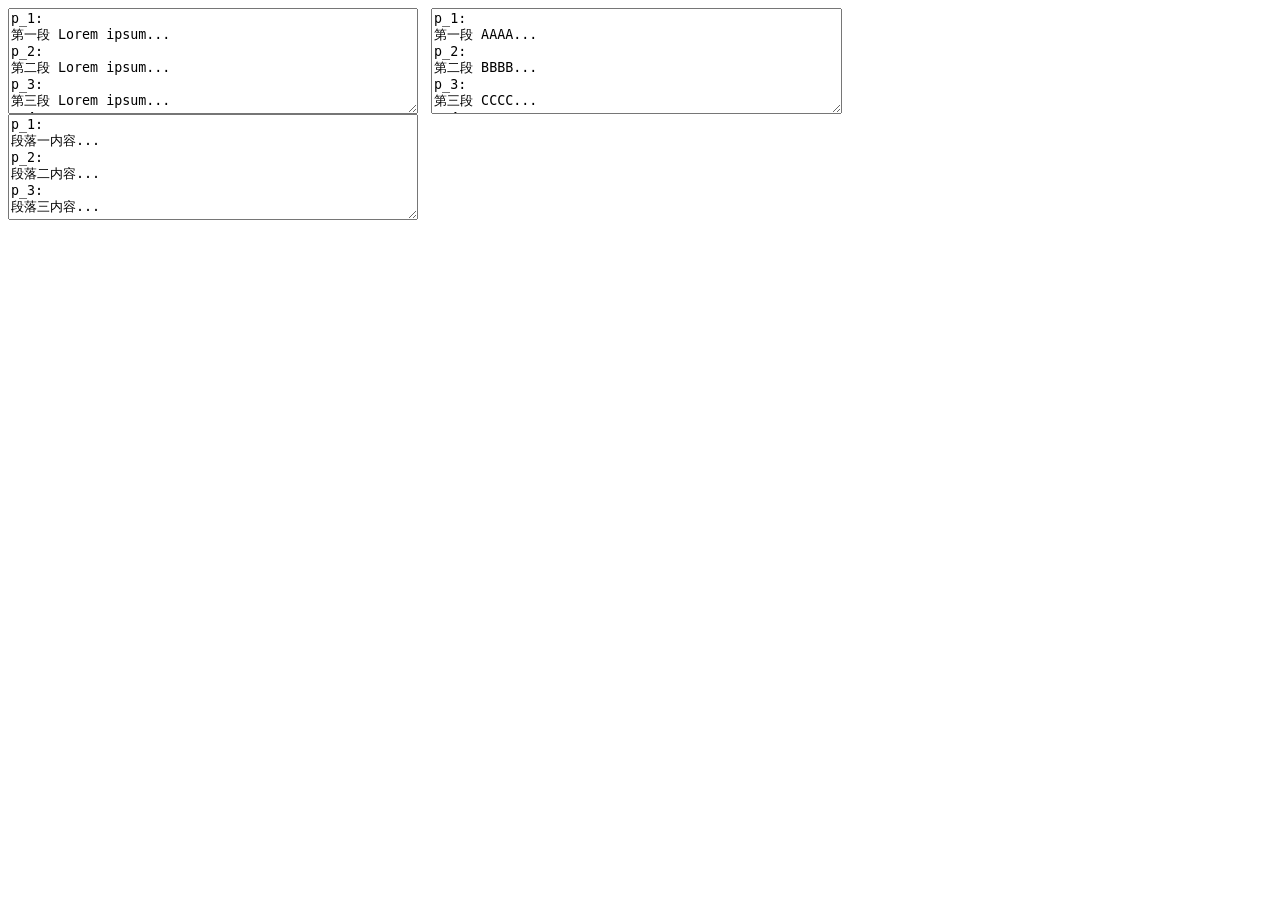
<file: index - 副本.html>
<!DOCTYPE html>
<html lang="zh">
<head>
<meta charset="UTF-8">
<title>多文本框段落同步滚动</title>
<style>
  textarea {
    width: 32%;
    height: 100px;
    float: left;
    margin-right: 1%;
    font-family: monospace;
    white-space: pre-wrap;
overflow-y: scroll;
  }
</style>
</head>
<body>

<textarea class="sync">
p_1: 
第一段 Lorem ipsum...
p_2: 
第二段 Lorem ipsum...
p_3: 
第三段 Lorem ipsum...
p_4: 
第一段 Lorem ipsum...
p_5: 
第二段 Lorem ipsum...
p_6: 
第三段 Lorem ipsum...
p_7: 
第一段 Lorem ipsum...
p_8: 
第二段 Lorem ipsum...
p_9: 
第三段 Lorem ipsum...
p_10: 
第一段 Lorem ipsum...
p_11: 
第二段 Lorem ipsum...
p_12: 
第三段 Lorem ipsum...
</textarea>

<textarea class="sync">
p_1: 
第一段 AAAA...
p_2: 
第二段 BBBB...
p_3: 
第三段 CCCC...
p_4: 
第一段 Lorem ipsum...
p_5: 
第二段 Lorem ipsum...
p_6: 
第三段 Lorem ipsum...
第三段 Lorem ipsum...
第三段 Lorem ipsum...
第三段 Lorem ipsum...
第三段 Lorem ipsum...
p_7: 
第一段 Lorem ipsum...
p_8: 
第二段 Lorem ipsum...
p_9: 
第三段 Lorem ipsum...
p_10: 
第一段 Lorem ipsum...
p_11: 
第二段 Lorem ipsum...
p_12: 
第三段 Lorem ipsum...
</textarea>

<textarea class="sync">
p_1: 
段落一内容...
p_2: 
段落二内容...
p_3: 
段落三内容...

第三段 Lorem ipsum...
p_4: 
第一段 Lorem ipsum...
p_5: 
第二段 Lorem ipsum...
p_6: 
第三段 Lorem ipsum...
p_7: 
第一段 Lorem ipsum...
p_8: 
第二段 Lorem ipsum...
p_8: 
第二段 Lorem ipsum...
p_9: 
第三段 Lorem ipsum...
p_10: 
第一段 Lorem ipsum...
p_11: 
第二段 Lorem ipsum...
p_12: 
第三段 Lorem ipsum...
</textarea>

<script>
const textareas = document.querySelectorAll(".sync");
let syncing = false;

// 获取每个 textarea 中每个段落的像素位置（scrollTop）
function computeParagraphOffsets(textarea) {
  const text = textarea.value;
  const lines = text.split("\n");
  const offsets = [];
  
  // 临时创建一个不可见 div 来精确测量每一行高度
  const div = document.createElement("div");
  div.style.position = "absolute";
  div.style.visibility = "hidden";
  div.style.whiteSpace = "pre";
  div.style.fontFamily = getComputedStyle(textarea).fontFamily;
  div.style.fontSize = getComputedStyle(textarea).fontSize;
  div.style.width = textarea.clientWidth + "px";
  document.body.appendChild(div);
  
  let totalHeight = 0;
  lines.forEach((line, i) => {
    div.textContent = line + "\n";
    const h = div.scrollHeight;
    if (/^p_\d+:/i.test(line.trim())) {
      const m = line.trim().match(/^p_(\d+):/i);
      if (m) offsets.push({ paragraph: m[1], top: totalHeight });
    }
    totalHeight += h;
  });
  
  document.body.removeChild(div);
  return offsets;
}

// 预计算每个 textarea 的段落位置
textareas.forEach(ta => {
  ta.paragraphOffsets = computeParagraphOffsets(ta);
});

// 监听滚动
textareas.forEach(source => {
  source.addEventListener("scroll", () => {
    if (syncing) return;
    syncing = true;

    // 当前滚动位置对应的段落
    let currentParagraph = 1;
    const scrollY = source.scrollTop;
    for (const p of source.paragraphOffsets) {
      if (p.top <= scrollY) currentParagraph = p.paragraph;
    }

    // 让其它文本框滚到相应段落
    textareas.forEach(other => {
      if (other === source) return;
      const target = other.paragraphOffsets.find(p => p.paragraph == currentParagraph);
      if (target) {
        other.scrollTo({ top: target.top, behavior: "auto" });
      }
    });

    syncing = false;
  });
});
</script>

</body>
</html>
</file>
<file: static/custom.css>
#slides{
    font-family: arial,helvetica;
/*    width: 80%;*/
    display: flex;
    margin: auto;
}

.slide{
/*    text-align: center;*/
    display: none;
}

.slide.active{
    display: block;
}

#notification {
/*    display: none;*/
    padding: 10px 20px;
    background-color: #f44336; /* 鲜红色背景 */
    color: white; /* 白色文字 */
    border-radius: 10px; /* 圆角边框 */
    font-weight: bold; /* 粗体文字 */
    box-shadow: 0 2px 4px rgba(0, 0, 0, 0.2); /* 轻微阴影效果 */
    position: fixed; /* 固定在视口中 */
    top: 20px; /* 顶部间距 */
    right: 20px; /* 右侧间距 */
    z-index: 1000; /* 确保在最上层 */
}

#goto-prev {
  position: fixed;
  left: 20px;
  top: 50%;
  width: 70px;
  height: 70px;
  border-radius: 50%;
  transform: translateY(-50%);
  padding: 10px 20px;
  background-color: #364f6b;
  color: white;
  cursor: pointer;
}

#goto-next {
  position: fixed;
  right: 20px;
  top: 50%;
  width: 70px;
  height: 70px;
  border-radius: 50%;
  transform: translateY(-50%);
  padding: 10px 20px;
  background-color: #364f6b;
  color: white;
  cursor: pointer;
}

.flex-container {
    display: block;
    flex-wrap: wrap;
    align-items: center;
    gap: 10px;
    margin-left: 10vw;
    margin-right: 10vw;
}

/*#logo {
    float: left;
}*/

h1, h2 {
    margin-left: 10vw;
    margin-right: 10vw;
}

.grid {
    display: grid;
    margin-left: 0px;
    margin-right: 60px;
    margin-top: 30px;
}

label, input, button {
    margin: 5px;
}

/*button {
    background-color: #ffde7d;
    color: black;
    padding: 10px 20px;
    border: none;
    border-radius: 5px;
    cursor: pointer;
}*/
/*
button.important {
    background-color: #f6416c;
    color: white;
}

button.automation {
    background-color: #00b8a9;
    color: white;
}
*/
/*h3 {
    color: #f6416c;
}*/

input[type="file"] {
    display: none;
}

.small-button {
    padding: 5px 5px;
    background-color: #555555;
    color: white;
    border: none;
    border-radius: 5px;
    cursor: pointer;
}

/* Tooltip 容器 */
.tooltip {
    position: relative;
    display: inline-block;
}
 
.tooltip .tooltiptext {
    visibility: hidden;
    background-color: black;
    color: #fff;
    text-align: center;
    border-radius: 6px;
    padding: 5px 0;
    position: absolute;
    z-index: 1;
    left: 50%;
    margin-left: -60px;
}

.on-bottom2 {
    top: 400%;
}

.on-bottom {
    top: 50%;
}
 
/* 鼠标移动上去后显示提示框 */
.tooltip:hover .tooltiptext {
    visibility: visible;
}
</file>
